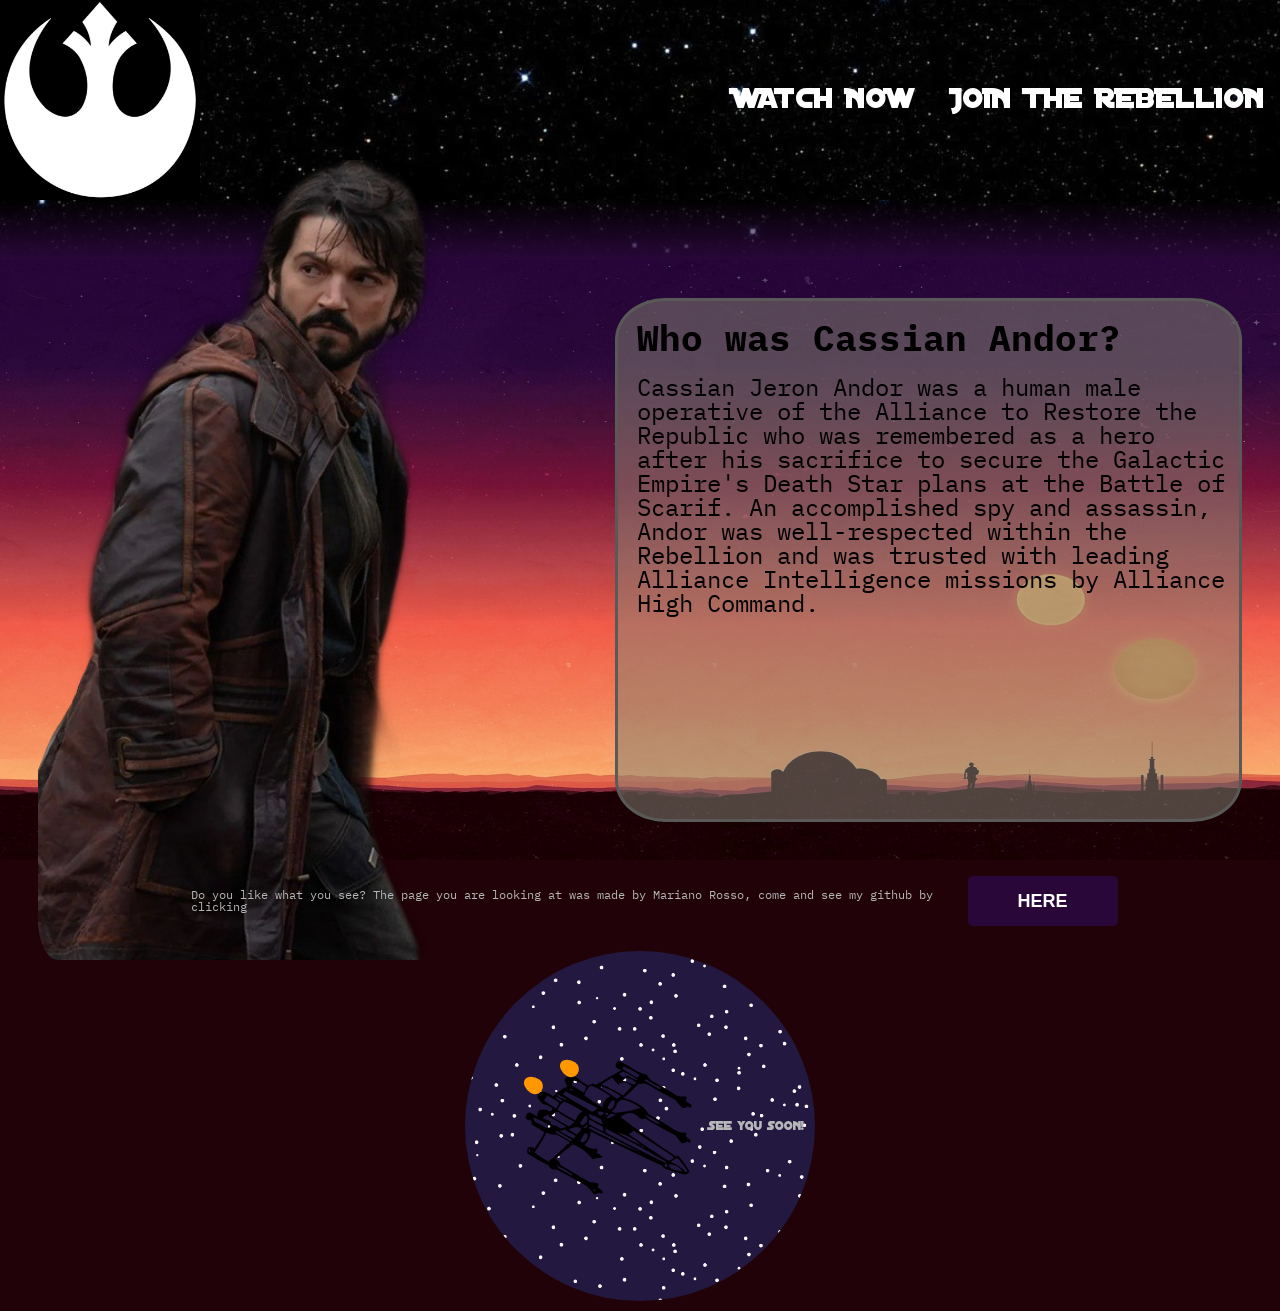
<file: MarianoRosso/html/index.html>
<!DOCTYPE html>

<html lang="es">
  <head>
    <meta charset="UTF-8" />
    <meta name="viewport" content="width=device-width" />
    <title>Cassian Andor</title>
    <link rel="icon" href="images/Rebel-Logo-Red.png" style="border: 50%;" />
    <link rel="stylesheet" href="reset.css" />
    <link rel="stylesheet" href="index.css" />
    <link
      href="https://fonts.googleapis.com/css2?family=IBM+Plex+Mono&family=Inter&display=swap"
      rel="stylesheet"
    />
  </head>

  <body>
    <header>
      <img src="images/Rebel-Logo.jpg" alt="Rebel alliance logo" />
      <nav>
        <ul>
          <li>
            <a
              href="https://www.youtube.com/watch?v=j5UX1Adanis"
              target="_blank"
              >Watch Now</a
            >
          </li>
          <li>
            <a
              href="https://www.starwars.com/databank/rebel-alliance"
              target="_blank"
              >Join The Rebellion</a
            >
          </li>
        </ul>
      </nav>
    </header>

    <div class="divider"></div>

    <main>
      <section class="img-Section">
        <img src="images/Cassian-Andor-2.PNG" alt="Cassian Andor" />
      </section>
      <section class="desc-Section">
        <h2>Who was Cassian Andor?</h2>
        <img
          src="images/CassianAndor_Fathead.png"
          alt="Cassian Andor Aiming with a gun"
        />
        <p>
          Cassian Jeron Andor was a human male operative of the Alliance to
          Restore the Republic who was remembered as a hero after his sacrifice
          to secure the Galactic Empire's Death Star plans at the Battle of
          Scarif. An accomplished spy and assassin, Andor was well-respected
          within the Rebellion and was trusted with leading Alliance
          Intelligence missions by Alliance High Command.
        </p>
      </section>
    </main>

    <footer>
      <section>
        <p id="dataText">
          Do you like what you see? The page you are looking at was made by
          Mariano Rosso, come and see my github by clicking
        </p>
        <form action="https://github.com/Nano26?tab=repositories">
          <input type="submit" value="HERE" id="linkButton" />
        </form>
      </section>
      <div class="container">
        <div class="cover">
          <div class="shootingStars">
            <div class="propulsion2__fire"></div>
            <div class="propulsion1__fire"></div>
            <img
              class="x-wing"
              src="images/x-wing.svg"
              alt="x-wing flying the skies"
            />
            <p style="font-family: DistantGalaxy">See you soon!</p>
          </div>
        </div>
      </div>
    </footer>
  </body>
</html>
</file>
<file: MarianoRosso/html/index.css>
@font-face {
  font-family: "DistantGalaxy";
  src: url("fonts/DISTGRG_-webfont.woff") format("woff"),
    /* Chrome 6+, Firefox 3.6+, IE 9+, Safari 5.1+ */
      url("fonts/DISTGRG_-webfont.ttf") format("truetype"); /* Chrome 4+, Firefox 3.5, Opera 10+, Safari 3—5 */
}

@font-face {
  font-family: "Aurebesh";
  src: url("fonts/Aurebesh.ttf") format("truetype");
}

header {
  height: 200px;
  background-image: url("images/Stars.png");
  display: flex;
  justify-content: space-between;
  align-items: center;
}

header img {
  height: 200px;
}

nav li {
  display: inline;
  margin: 0 15px;
}

nav a {
  text-transform: uppercase;
  text-decoration: none;
  font-family: DistantGalaxy;
  font-size: 30px;
  color: white;
}

nav a:hover {
  color: #ffe81f;
}

.divider {
  background: -webkit-linear-gradient(rgba(0, 0, 0, 0.1), rgba(41, 7, 57, 0.99)),
    url("images/Stars.png");
  height: 60px;
}

main {
  display: flex;
  justify-content: space-around;
  background-image: url("images/tatooine.jpg");
  background-size: 100% 100%;
  background-repeat: no-repeat;
  height: 600px;
  gap: 100px;
}

.desc-Section {
  margin: 3%;
  background: #84827584;
  border-radius: 8%;
  border: 3px solid rgb(89, 89, 87);
  width: 1600px;
  display: flex;
  flex-direction: column;
}

.desc-Section h2 {
  animation: fontTransitionH2 5s ease-in-out;
  font-family: "IBM Plex Mono", monospace;
  font-weight: bold;
  font-size: 36px;
  margin: 3%;
}

.desc-Section p {
  animation: fontTransitionP 7s ease-in-out;
  font-family: "IBM Plex Mono";
  font-size: 24px;
  margin-left: 3%;
}

.desc-Section img {
  display: none;
}

@keyframes fontTransitionH2 {
  from {
    font: 32px "Aurebesh";
    line-height: 1;
  }
  50% {
    opacity: 0;
  }
  to {
    font: 36px bold "IBM Plex Mono";
    line-height: 1;
    opacity: 100%;
  }
}

@keyframes fontTransitionP {
  from {
    font: 22px "Aurebesh";
    line-height: 1;
  }
  50% {
    opacity: 0;
  }
  to {
    font: 24px "IBM Plex Mono";
    line-height: 1;
    opacity: 100%;
  }
}

#dataText {
  font-family: "IBM Plex Mono", monospace;
  font-size: 12px;
  margin: 3%;
}

.img-Section {
  margin: 3%;
  display: flex;
  flex-direction: column;
  justify-content: center;
  align-items: center;
}

.img-Section p {
  font-family: "IBM Plex Mono", monospace;
  font-size: 13px;
  background-color: #fbff0069;
}

.img-Section img {
  border-radius: 5%;
  height: 800px;
  width: 400px;
}

footer {
  display: flex;
  font-size: 13px;
  color: #b5b6b8;
  background: #210208;
  align-items: center;
  flex-direction: column;
}

#linkButton {
  height: 50px;
  width: 150px;
  padding: 15px 0;
  font-size: 18px;
  font-weight: bold;
  color: white;
  background: #290739;
  border: none;
  border-radius: 5px;
  transition: 1s all;
  cursor: pointer;
}

#linkButton:hover {
  background: darkorange;
  transform: scale(1.2);
}

footer section {
  display: flex;
  align-items: center;
}

.container {
  height: 350px;
  width: 350px;
  border-radius: 50%;
  margin: 10px;
}

.cover {
  background-color: rgba(36, 30, 78, 0.8);
  height: 350px;
  width: 350px;
  border-radius: 50%;
  bottom: 842px;
}

.x-wing {
  height: 200px;
}

.shootingStars {
  display: flex;
  background: url(images/ShootingStars.png);
  background-size: 350px 200px;
  background-repeat: repeat;
  height: 350px;
  width: 350px;
  bottom: 493px;
  border-radius: 50%;
  animation: shootingStars 5s linear backwards infinite;
  -webkit-animation: shootingStars 1600ms linear backwards infinite;
  justify-content: center;
  align-items: center;
}
@keyframes shootingStars {
  0% {
    background-position: 200px 200px;
  }
  20% {
    background-position: 160px 160px;
  }
  40% {
    background-position: 120px 120px;
  }
  60% {
    background-position: 80px 80px;
  }
  80% {
    background-position: 40px 40px;
  }
  100% {
    background-position: 0px 0px;
  }
}
@-webkit-keyframes shootingStars {
  0% {
    background-position: 200px 200px;
  }
  20% {
    background-position: 160px 160px;
  }
  40% {
    background-position: 120px 120px;
  }
  60% {
    background-position: 80px 80px;
  }
  80% {
    background-position: 40px 40px;
  }
  100% {
    background-position: 0px 0px;
  }
}
.propulsion1__fire {
  position: relative;
  top: -12%;
  left: 13%;
  rotate: 304deg;
  display: block;
  width: 16px;
  height: 20px;
  background-color: red;
  border-radius: 50% 50% 50% 50% / 60% 60% 40% 40%;
  background: #ff9800;
  transform: translate(-50%, -50%);
  animation: dance-fire2 3s infinite linear;
}

@keyframes dance-fire2 {
  90%,
  0%,
  7%,
  15%,
  23%,
  31%,
  39%,
  47%,
  55% {
    width: 19px;
    height: 30px;
    background: #ffc107;
  }
  94%,
  3%,
  11%,
  19%,
  27%,
  35%,
  43%,
  51%,
  58%,
  100% {
    width: 21px;
    height: 40px;
    background: #ff9800;
  }
}

.propulsion2__fire {
  position: relative;
  top: -17%;
  left: 28%;
  rotate: 304deg;
  display: block;
  width: 16px;
  height: 20px;
  background-color: red;
  border-radius: 50% 50% 50% 50% / 60% 60% 40% 40%;
  background: #ff9800;
  transform: translate(-50%, -50%);
  animation: dance-fire 3s infinite linear;
}

@keyframes dance-fire {
  90%,
  0%,
  7%,
  15%,
  23%,
  31%,
  39%,
  47%,
  55% {
    width: 21px;
    height: 40px;
    background: #ffc107;
  }
  94%,
  3%,
  11%,
  19%,
  27%,
  35%,
  43%,
  51%,
  58%,
  100% {
    width: 19px;
    height: 30px;
    background: #ff9800;
  }
}

@media screen and (max-width: 1000px) {
  header {
    flex-direction: column;
    gap: 10px;
  }
  main {
    height: auto;
    flex-direction: row;
    align-items: center;
  }
  .desc-Section {
    width: 600px;
  }

  .img-Section img {
    width: 200px;
    height: auto;
  }

  #linkButton {
    width: 100px;
  }
}

@media screen and (max-width: 650px) {
  .desc-Section {
    display: block;
    width: auto;
  }

  .desc-Section img {
    display: block;
    float: right;
    width: 250px;
    height: 300px;
  }

  .img-Section {
    display: none;
  }
}

@media screen and (max-width: 560px) {
  nav a {
    font-size: 20px;
  }

  #linkButton {
    width: auto;
    margin: 10px;
  }
}

@media screen and (max-width: 420px) {
  .desc-Section img {
    float: none;
  }
  .container {
    display: none;
  }
}

@media screen and (max-width: 400px) {
  nav ul {
    display: flex;
    flex-direction: column;
    align-items: center;
    gap: 10px;
  }
  .container {
    display: none;
  }
}

@media screen and (max-width: 250px) {
  header {
    justify-content: center;
  }
  header img {
    display: none;
  }
  .desc-Section img {
    display: none;
  }
}
</file>
